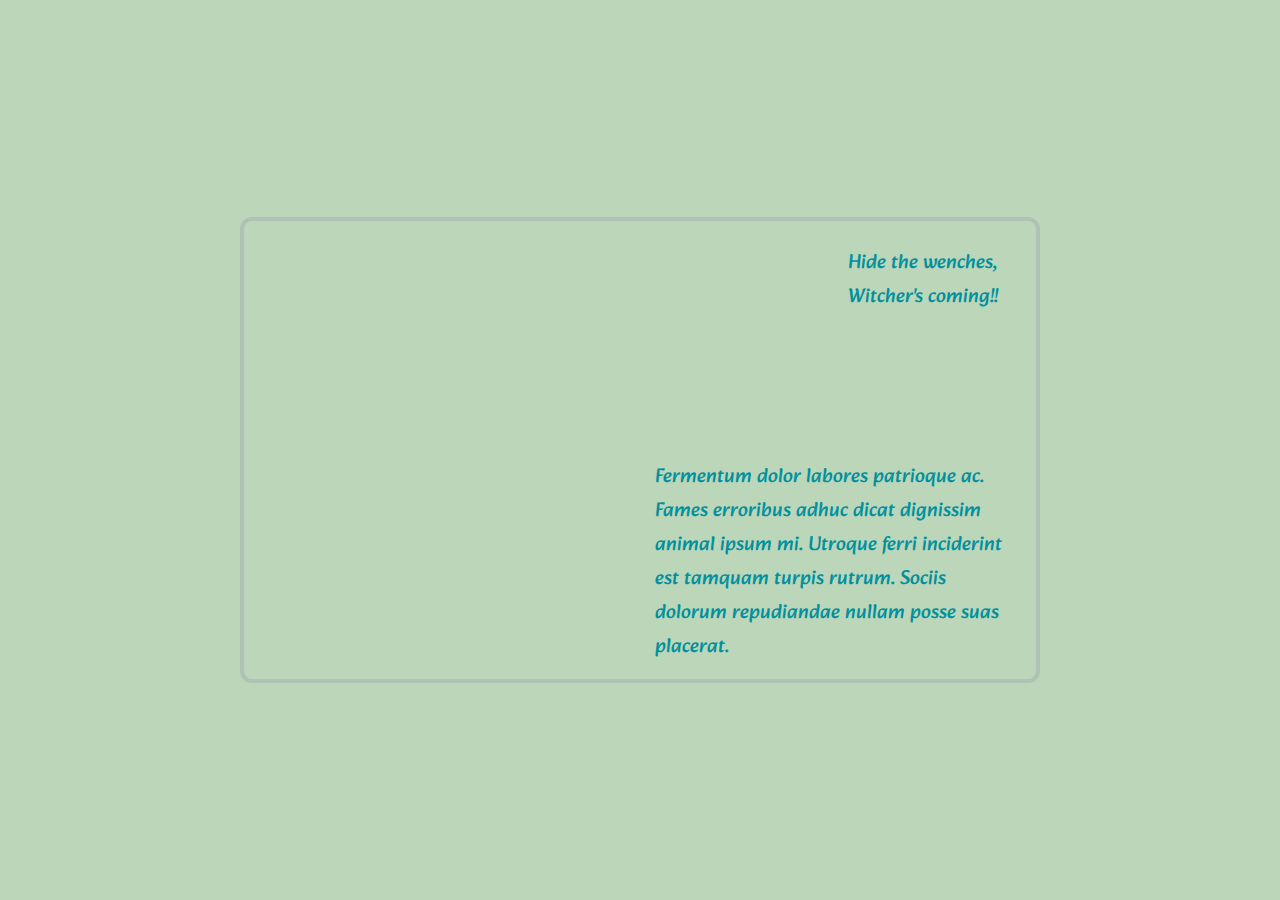
<file: frontend-tests/index.html>
<!doctype html>
<html lang="pl">

<head>
  <meta charset="utf-8">
  <title>Frontend-Project</title>
  <meta name="viewport" content="width=device-width, initial-scale=1">
  <link rel="manifest" href="site.webmanifest">
  <link rel="apple-touch-icon" href="icon.png">

  <link rel="stylesheet" href="css/main.css"/>
</head>

<body>
<div class="page">
  <section class="card">
    <div class="card-img">
    </div>
    <div class="card-main">
      <section class="card-second">
        <section class="card-img-text">
          <div class="card-img-second">
          </div>
          <div class="card-text">
            <p>Hide the wenches, Witcher's coming!!</p>
          </div>
        </section>
        <div>
          <p>Fermentum dolor labores patrioque ac. Fames erroribus adhuc dicat dignissim animal ipsum mi. Utroque ferri inciderint est tamquam turpis rutrum. Sociis dolorum repudiandae nullam posse suas placerat.</p>
        </div>
      </section>
    </div>
  </section>
</div>
</body>

</html>
</file>
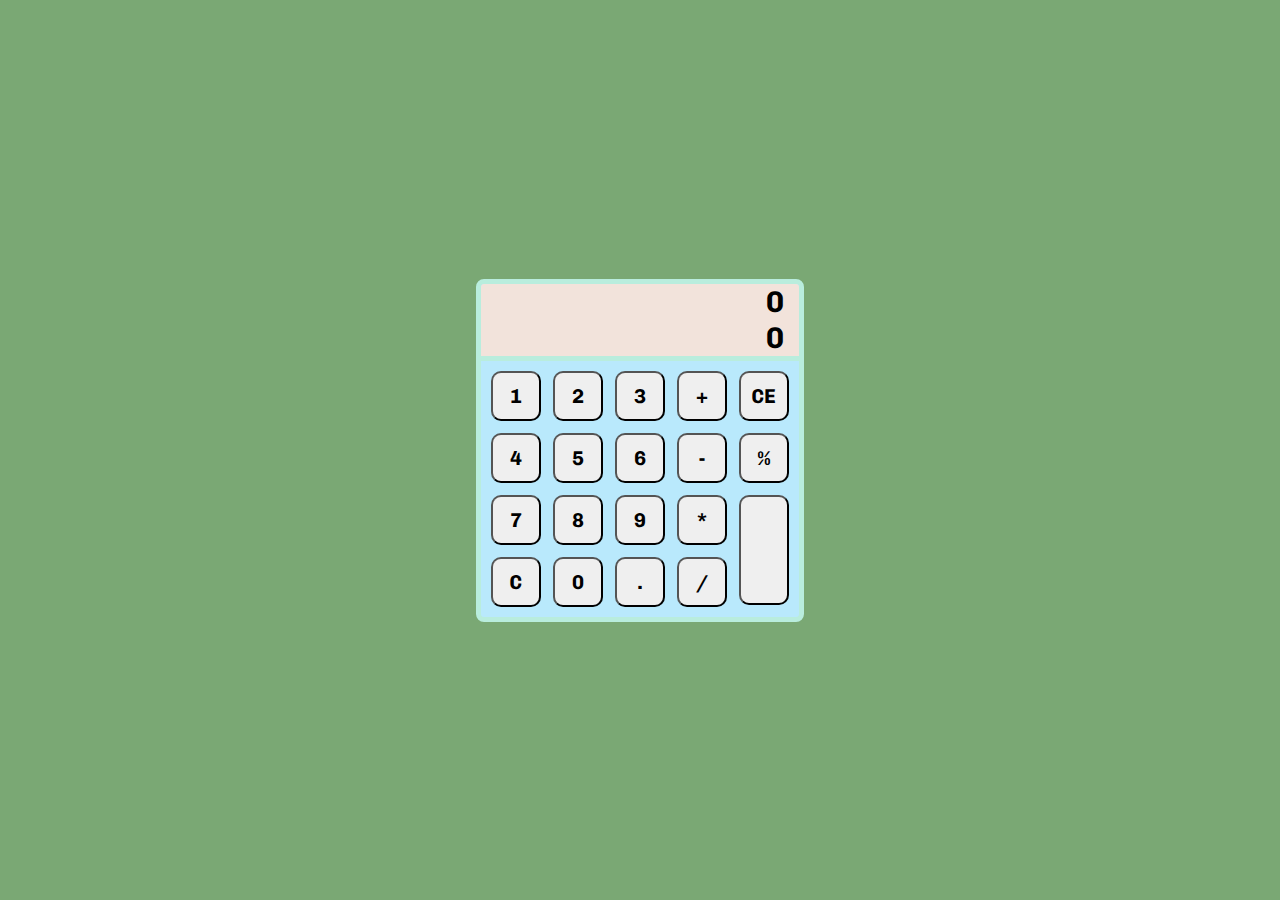
<file: CalculatorJS/CalculatorJS/index.html>
<!doctype html>
<html lang="pl">

<head>
  <meta charset="utf-8">
  <title>CalculatorJS</title>
  <meta name="viewport" content="width=device-width, initial-scale=1">
  <link rel="manifest" href="site.webmanifest">
  <link rel="apple-touch-icon" href="icon.png">

  <link rel="stylesheet" href="css/main.css">
</head>

<body>
<div class="page">
  <div class="calculator">
    <section class="calculator-result-number">
      <span id="result">0</span>
      <span id="number">0</span>
    </section>
    <div class="calculator-keys">
      <button type="button" id="one-button">1</button>
      <button type="button" id="two-button">2</button>
      <button type="button" id="three-button">3</button>
      <button type="button" id="plus-button">+</button>
      <button type="button" id="remove-all-button">CE</button>

      <button type="button" id="four-button">4</button>
      <button type="button" id="five-button">5</button>
      <button type="button" id="six-button">6</button>
      <button type="button" id="minus-button">-</button>
      <button type="button" id="percent-button">%</button>

      <button type="button" id="seven-button">7</button>
      <button type="button" id="eight-button">8</button>
      <button type="button" id="nine-button">9</button>
      <button type="button" id="multiply-button">*</button>
      <button type="button" id="enter-button"></button>

      <button type="button" id="remove-last-char-button">C</button>
      <button type="button" id="zero-button">0</button>
      <button type="button" id="dot-button">.</button>
      <button type="button" id="divide-button">/</button>
    </div>
  </div>
</div>
<script src="js/main.js"></script>
</body>
</html>
</file>
<file: frontend-tests/css/main.css>
@import url('https://fonts.googleapis.com/css2?family=Alkatra&display=swap');

:root{
  --text-color: #00909E;
  --background-color: #BBD6B8;
  --primary-accent-color: #AEC2B6;
  --secondary-accent-color: #94AF9F;
  --tertiary-accent-color: #DBE4C6;
}

*{
  box-sizing: border-box;
  margin: 0;
  padding: 0;
  font-family: 'Alkatra', cursive;
  font-weight: 400;
  font-size: 20px;
  color: var(--text-color);
}

.page{
  background-color: var(--background-color);
  min-height: 100vh; /* 100vh == 100% wysokości obszaru roboczego */
  display: flex;
  justify-content: center;
  align-items: center;
}

.card{
  width: 800px;
  min-height: 400px;
  border: var(--primary-accent-color) solid 4px;
  border-radius: 12px; /* zaokrąglenie rogów ramki*/
  display: grid;  /* grid do utworzenia kolumn */
  grid-template-columns: 1fr 1fr; /* podział na dwie równe kolumny */
}

.card-img{
  background-image: url("https://cdn.britannica.com/67/19367-050-885866B4/Valley-Taurus-Mountains-Turkey.jpg");
  background-size: cover; /* skaluje obraz i wypełnia container */
  background-repeat: no-repeat;
  background-position: right center;
  border-radius: 6px 0 0 6px;
}

.card-main{
  padding: 15px;
}

.card-second{
  display: grid;
  grid-template-rows: 1fr 1fr;
}

.card-img-text{
  display: grid;
  grid-template-columns: 1fr 1fr;
}

.card-img-second{
  background-image: url("https://freedesignfile.com/upload/2012/09/Sport-elements-text-mix-vector.jpg");
  background-repeat: no-repeat;
  background-size: auto 80%;
  border-radius: 6px;
}

.card-text{
  padding-left: 10px;
}

p{
  padding-top: 10px;
}
</file>
<file: CalculatorJS/CalculatorJS/css/main.css>
@import url('https://fonts.googleapis.com/css2?family=Chivo+Mono:wght@400;700&display=swap');

:root {
  --background-color: #7AA874;
  --primary-color: #B9EDDD;
  --text-color: black;
  /*7AA874*/
}

* {
  box-sizing: border-box;
  margin: 0;
  padding: 0;
  font-family: 'Chivo mono', monospace;
  font-weight: 700;
  color: var(--text-color);
}

.page {
  min-height: 100vh;
  background-color: var(--background-color);
  display: flex;
  flex-direction: column;
  justify-content: center;
  align-items: center;
}

.calculator {
  border: var(--primary-color) solid 5px;
  border-radius: 8px;
  background-color: #B9E9FC;
  min-height: 50vh;
  max-width: 100%;
  overflow-x: auto;
}

.calculator > div {
  margin: 5px;
}

.calculator-keys {
  display: grid;
  grid-gap: 2px;
  grid-template-columns: repeat(4, auto);
  grid-template-areas:
    "one two three plus remove-all"
    "four five six minus percent"
    "seven eight nine multiply enter"
    "remove-last zero dot divide enter";
}

.calculator-result-number {
  display: flex;
  flex-direction: column;
  padding-right: 15px;
  font-size: 55px;
  text-align: right;
  border-bottom: var(--primary-color) solid 5px;
  background-color: #F2E3DB;
}

.calculator > div > button {
  width: 60px;
  height: 60px;
  border-radius: 10px;
  font-size: 20px;
  margin: 5px;
  transition: background-color 0.3s ease-in-out;
}

.calculator > div > button:active {
  color: white;
  background-color: black;
}

#enter-button {
  background-image: url("https://cdn-icons-png.flaticon.com/512/109/109618.png");
  background-size: contain;
  background-repeat: no-repeat;
  background-position: center;
  height: 130px;
}

#enter-button:active {
  background-image: url("https://flaticons.net/icon.php?slug_category=mobile-application&slug_icon=left-arrow");
}

/*column-1*/
#one-button {
  grid-area: one;
}

#four-button {
  grid-area: four;
}

#seven-button {
  grid-area: seven;
}

#remove-last-char-button {
  grid-area: remove-last;
}

/*column-2*/
#two-button {
  grid-area: two;
}

#five-button {
  grid-area: five;
}

#eight-button {
  grid-area: eight;
}

#zero-button {
  grid-area: zero;
}

/*column-3*/
#three-button {
  grid-area: three;
}

#six-button {
  grid-area: six;
}

#nine-button {
  grid-area: nine;
}

#dot-button {
  grid-area: dot;
}

/*column-4*/
#plus-button {
  grid-area: plus;
}

#minus-button {
  grid-area: minus;
}

#multiply-button {
  grid-area: multiply;
}

#divide-button {
  grid-area: divide;
}

/*column-5*/
#remove-all-button {
  grid-area: remove-all;
}

#percent-button {
  grid-area: percent;
}

#enter-button {
  grid-area: enter;
}

@media (min-width: 800px) {
  .calculator > div > button {
    width: 50px;
    height: 50px;
    border-radius: 10px;
    font-size: 20px;
    margin: 5px;
  }

  .calculator-result-number {
    font-size: 30px;
  }

  .calculator {
    min-height: 0;
  }

  #enter-button {
    height: 110px;
  }

  .calculator > div > button:hover {
    color: white;
    background-color: black;
  }

  #enter-button:hover {
    background-image: url("https://flaticons.net/icon.php?slug_category=mobile-application&slug_icon=left-arrow");
  }
}
</file>
